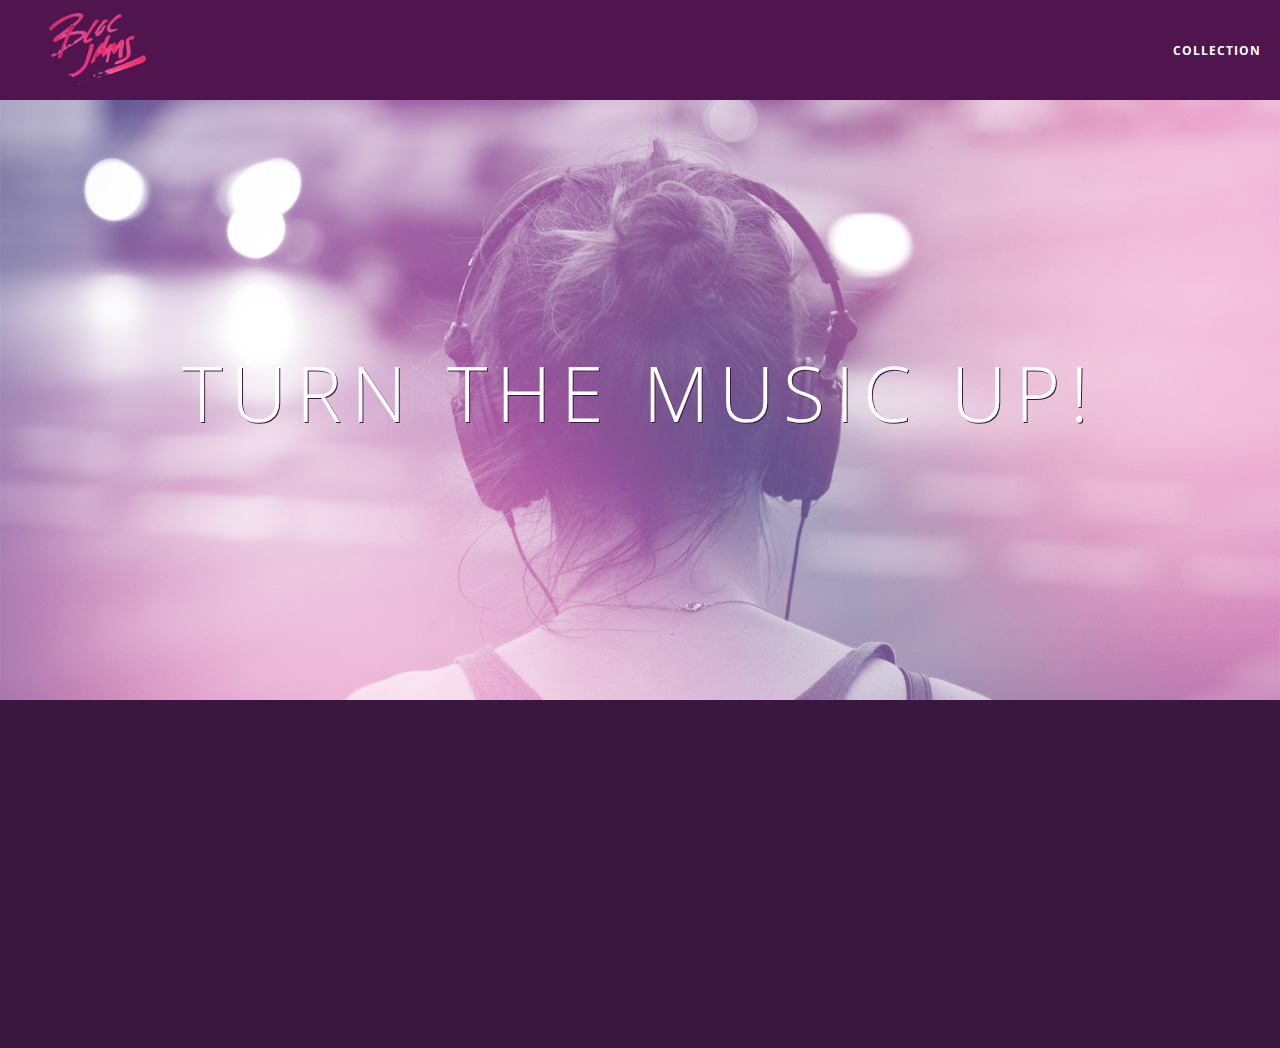
<file: index.html>
<!DOCTYPE html>
<html>
    <head>
        <title>Bloc Jams</title>
        <meta name="viewport" content="width=device-width, initial-scale=1">
        <link rel="stylesheet" type="text/css" href="http://fonts.googleapis.com/css?family=Open+Sans:400,800,600,700,300">
        <link rel="stylesheet" type="text/css" href="http://code.ionicframework.com/ionicons/2.0.1/css/ionicons.min.css">
        <link rel="stylesheet" type="text/css" href="styles/normalize.css">
        <link rel="stylesheet" type="text/css" href="styles/main.css">
        <link rel="stylesheet" type="text/css" href="styles/landing.css">
    </head>
    
    <body class="landing">
        
        <nav class="navbar"> <!-- navigation bar -->
            <a href="index.html" class="logo">
                <img src="assets/images/bloc_jams_logo.png" alt="bloc jams logo">
            </a>
            <div class="links-container">
                <a href="collection.html" class="navbar-link">collection</a>
            </div>
        </nav>
        
        <section class="hero-content"> <!-- hero content -->
            <h1 class="hero-title">Turn the music up!</h1>
        </section>
        
        <section class="selling-points container clearfix"> <!-- selling points -->
            <div class="point column third">
                <span class="ion-music-note"></span>
                <h5 class="point-title">Choose your music</h5>
                <p class="point-description">The world is full of music; why should you have to listen to music that someone else chose?</p>
            </div>
            <div class="point column third">
                <span class="ion-radio-waves"></span>
                <h5 class="point-title">Unlimited, streaming, ad-free</h5>
                <p class="point-description">No arbitrary limits. No distractions.</p>
            </div>
            <div class="point column third">
                <span class="ion-iphone"></span>
                <h5 class="point-title">Mobile enabled</h5>
                <p class="point-description">Listen to your music on the go. This streaming service is available on all mobile platforms.</p>
            </div>
        </section>
        <script src="https://code.jquery.com/jquery-2.1.3.min.js"></script>
        <script src="scripts/landing.js"></script>
    </body>
</html>
</file>
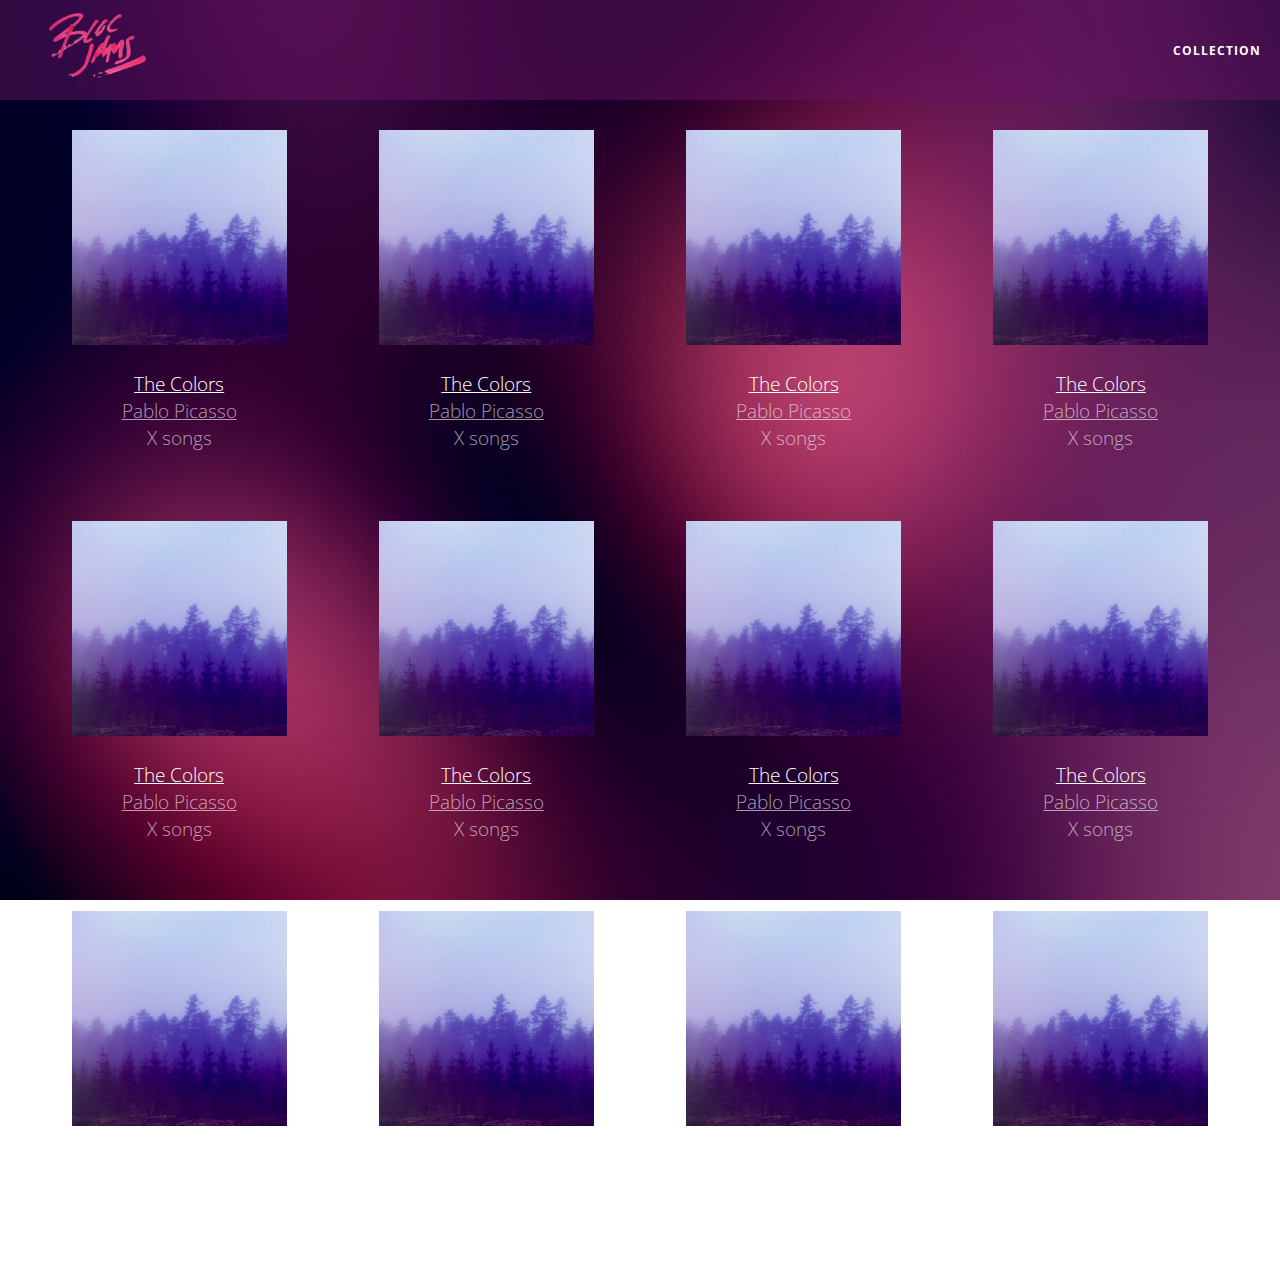
<file: collection.html>
<!DOCTYPE html>
<html>
 <head>
     <title>Bloc Jams</title>
     <meta name="viewport" content="width=device-width, initial-scale=1">
     <link rel="stylesheet" type="text/css" href="http://fonts.googleapis.com/css?family=Open+Sans:400,800,600,700,300">
     <link rel="stylesheet" type="text/css" href="http://code.ionicframework.com/ionicons/2.0.1/css/ionicons.min.css">
     <link rel="stylesheet" type="text/css" href="styles/normalize.css">
     <link rel="stylesheet" type="text/css" href="styles/main.css">
     <link rel="stylesheet" type="text/css" href="styles/collection.css">
 </head>
 <body class="collection">
     <nav class="navbar"> <!-- nav bar -->
         <a href="index.html" class="logo">
             <img src="assets/images/bloc_jams_logo.png" alt="bloc jams logo">
         </a>
         <div class="links-container">
             <a href="collection.html" class="navbar-link">collection</a>
         </div>
     </nav>
     
     <section class="album-covers container clearfix">
        
     </section>
     <script src="https://code.jquery.com/jquery-2.1.3.min.js"></script>
     <script src="scripts/collection.js"></script>
 </body>
</html>
</file>
<file: styles/main.css>
*, *::before, *::after {
    -moz-box-sizing: border-box;
    -webkit-box-sizing: border-box;
    box-sizing: border-box;
}

html {
    height: 100%;
    font-size: 100%;
}

body {
    font-family: 'Open Sans';
    color: white;
    min-height: 100%;
}

.navbar {
    position: relative;
    padding: 0.5rem;
    background-color: rgba(101,18,95,0.5);
    z-index: 1;
}

.navbar .logo {
    position: relative;
    left: 2rem;
    cursor: pointer;
}

.navbar .links-container {
    display: table;
    position: absolute;
    top: 0;
    right: 0;
    height: 100px;
    color: white;
    text-decoration: none;
}

.links-container .navbar-link {
    display: table-cell;
    position: relative;
    height: 100%;
    padding-left: 1rem;
    padding-right: 1rem;
    vertical-align: middle;
    color: white;
    font-size: 0.625rem;
    letter-spacing: 0.05rem;
    font-weight: 700;
    text-transform: uppercase;
    text-decoration: none;
    cursor: pointer;
}

.links-container .navbar-link:hover {
    color: rgb(233,50,117);
}

.links-container .navbar-link:active {
    background-color: white;
}

.container {
    margin: 0 auto;
    max-width: 64rem;
}

.container.narrow {
    max-width: 56rem;
}

/* Medium and small screens (640px) */
@media (min-width: 640px) {
    html { font-size: 112%; }
    
    .column {
        float: left;
        padding-left: 1rem;
        padding-right: 1rem;
    }
    
    .column.full { width: 100%; }
    .column.two-thirds { width: 66.7%; }
    .column.half { width: 50%; }
    .column.third { width: 33.3%; }
    .column.fourth { width: 25%; }
    .column.flow-opposite { float: right; }
}

/* Large screens (1024px) */
@media (min-width: 1024px) {
    html { font-size: 120%; }
}

.clearfix::before,
.clearfix::after {
    content: " ";
    display: table;
}

.clearfix::after {
    clear: both;
}
</file>
<file: styles/landing.css>
body.landing {
    background-color: rgb(58,23,63);
}

.hero-content {
    position: relative;
    min-height: 600px;
    background-image: url(../assets/images/bloc_jams_bg.jpg);
    background-repeat: no-repeat;
    background-position: center center;
    background-size: cover;
}

.hero-content .hero-title {
    position: absolute;
    top: 40%;
    -webkit-transform: translateY(-50%);
    -moz-transform: translateY(-50%);
    -ms-transform: translateY(-50%);
    transform: translateY(-50%);
    width: 100%;
    text-align: center;
    font-size: 4rem;
    font-weight: 300;
    text-transform: uppercase;
    letter-spacing: 0.5rem;
    text-shadow: 1px 1px 0px rgb(58,23,63);
}

.selling-points {
    position: relative;
}

.point {
    position: relative;
    padding: 2rem;
    text-align: center;
    opacity: 0;
    -webkit-transform: scaleX(0.9) translateY(3rem);
    -moz-transform: scaleX(0.9) translateY(3rem);
    transform: scaleX(0.9) translateY(3rem);
    -webkit-transition: all 0.25s ease-in-out;
    -moz-transition: all 0.25s ease-in-out;
    transition: all 0.25s ease-in-out;
    -webkit-transition-delay: 0.2s;
    -moz-transition-delay: 0.2s;
    transition-delay: 0.2s;
}

.point .point-title {
    font-size: 1.25rem;
}

.ion-music-note,
.ion-radio-waves,
.ion-iphone {
    color: rgb(233,50,117);
    font-size: 5rem;
}
</file>
<file: styles/collection.css>
body.collection {
    background-image: url(../assets/images/blurred_backgrounds/blur_bg_2.jpg);
    background-repeat: no-repeat;
    background-attachment: fixed;
    background-position: center center;
    background-size: cover;
}

.album-covers {
    position: relative;
}

.collection-album-container {
    position: relative;
    margin-top: 30px;
    margin-bottom: 20px;
    text-align: center;
}

.collection-album-container .caption {
    margin-top: 10px;
}

.collection-album-container .caption p {
    font-size: 1rem;
    font-weight: 300;
    color: rgba(255, 255, 255, 0.6);
}

.collection-album-container .caption p a {
    color: rgba(255, 255, 255, 0.6);
}

.collection-album-container .caption p a.album-name {
    color: white;
}

.collection-album-container img {
    width: 80%;
}
</file>
